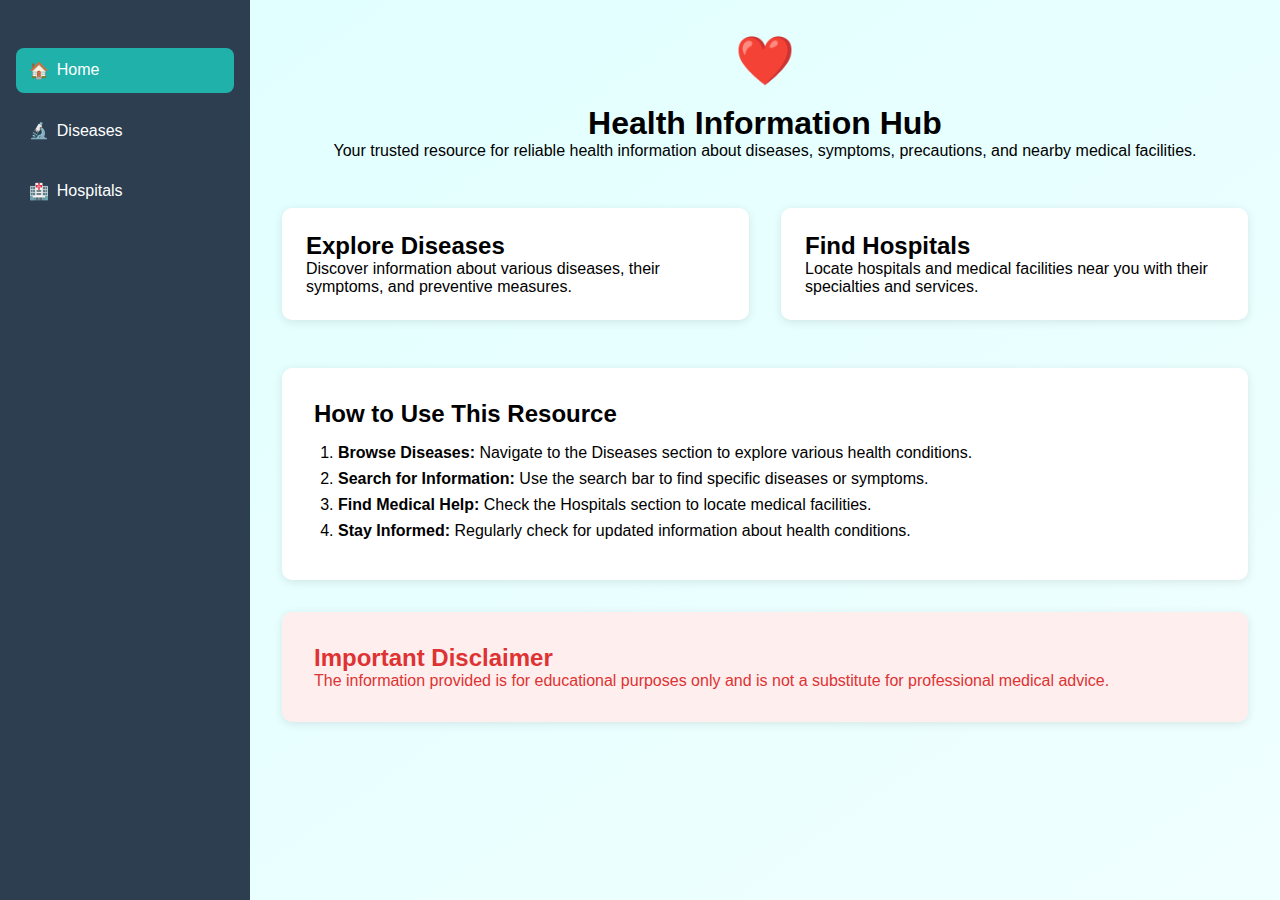
<file: index.html>
<!DOCTYPE html>
<html lang="en">
<head>
    <meta charset="UTF-8">
    <meta name="viewport" content="width=device-width, initial-scale=1.0">
    <title>Health Information Hub</title>
    <link rel="stylesheet" href="styles.css">
</head>
<body>
    <div class="sidebar">
        <button id="menu-toggle" class="menu-button">☰</button>
        <nav>
            <a href="index.html" class="active"><span>🏠</span> Home</a>
            <a href="diseases.html"><span>🔬</span> Diseases</a>
            <a href="hospitals.html"><span>🏥</span> Hospitals</a>
        </nav>
    </div>

    <main>
        <div class="hero">
            <div class="pulse-icon">❤️</div>
            <h1>Health Information Hub</h1>
            <p>Your trusted resource for reliable health information about diseases, symptoms, precautions, and nearby medical facilities.</p>
        </div>

        <div class="features">
            <div class="feature-card" onclick="window.location.href='diseases.html'">
                <h2>Explore Diseases</h2>
                <p>Discover information about various diseases, their symptoms, and preventive measures.</p>
            </div>
            
            <div class="feature-card" onclick="window.location.href='hospitals.html'">
                <h2>Find Hospitals</h2>
                <p>Locate hospitals and medical facilities near you with their specialties and services.</p>
            </div>
        </div>

        <div class="info-section">
            <h2>How to Use This Resource</h2>
            <ol>
                <li><strong>Browse Diseases:</strong> Navigate to the Diseases section to explore various health conditions.</li>
                <li><strong>Search for Information:</strong> Use the search bar to find specific diseases or symptoms.</li>
                <li><strong>Find Medical Help:</strong> Check the Hospitals section to locate medical facilities.</li>
                <li><strong>Stay Informed:</strong> Regularly check for updated information about health conditions.</li>
            </ol>
        </div>

        <div class="disclaimer">
            <h2>Important Disclaimer</h2>
            <p>The information provided is for educational purposes only and is not a substitute for professional medical advice.</p>
        </div>
    </main>

    <script src="script.js"></script>
</body>
</html>
</file>
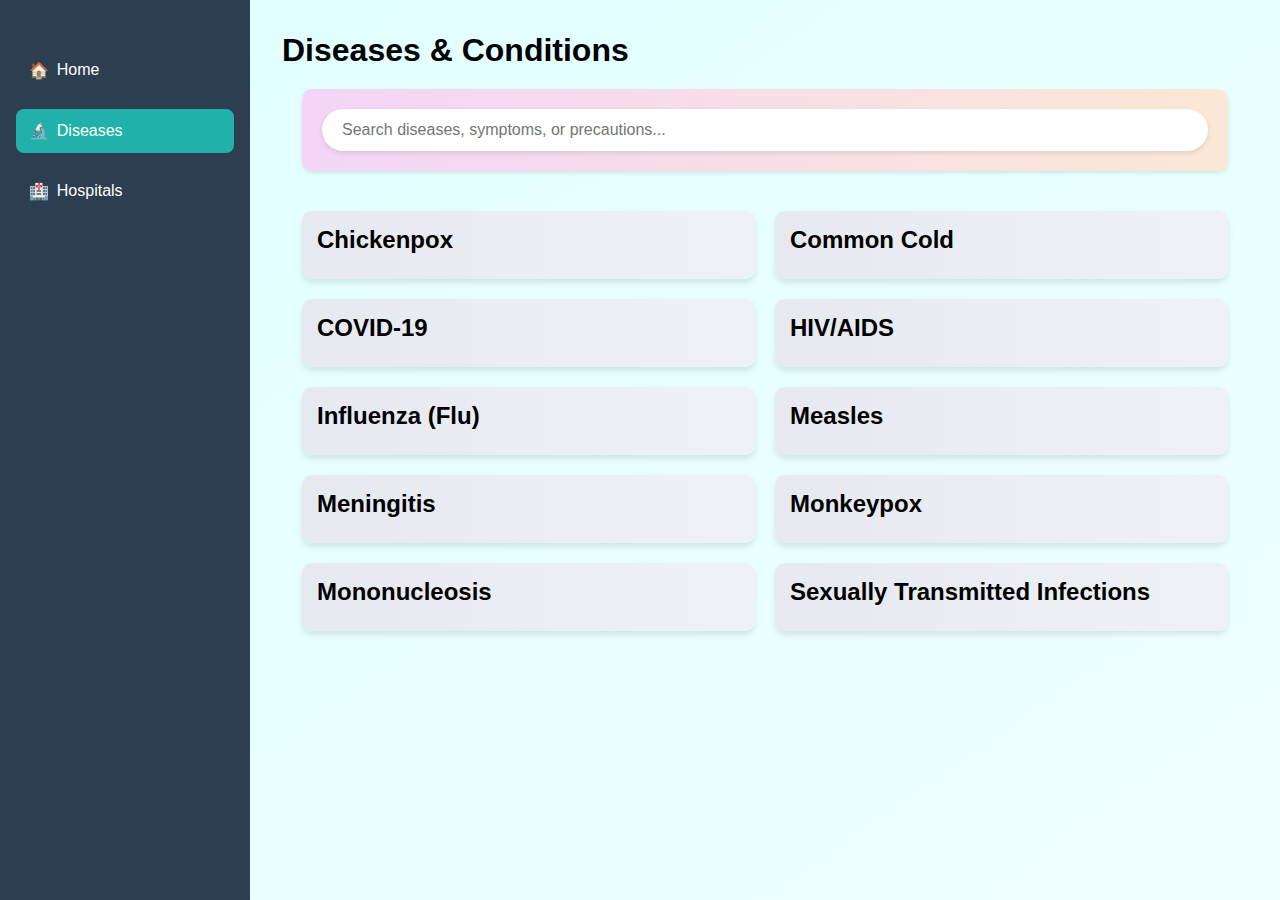
<file: diseases.html>
<!DOCTYPE html>
<html lang="en">
<head>
    <meta charset="UTF-8">
    <meta name="viewport" content="width=device-width, initial-scale=1.0">
    <title>Diseases - Health Information Hub</title>
    <link rel="stylesheet" href="styles.css">
    <style>
        /* Additional styles for disease cards */
        .diseases-list {
            display: grid;
            grid-template-columns: repeat(auto-fill, minmax(300px, 1fr));
            gap: 20px;
            padding: 20px;
        }
        
        .disease-card {
            background: linear-gradient(to right, #e6e9f0 0%, #eef1f5 100%);
            border-radius: 10px;
            box-shadow: 0 4px 6px rgba(0, 0, 0, 0.1);
            padding: 15px;
            cursor: pointer;
            overflow: hidden;
            transition: all 0.3s ease;
        }
        
        .disease-card.active {
            background: linear-gradient(90deg, hsla(221, 45%, 73%, 1) 0%, hsla(220, 78%, 29%, 1) 100%);
            color: white;
        }
        
        .disease-header {
            display: flex;
            justify-content: space-between;
            align-items: center;
            margin-bottom: 10px;
        }
        
        .disease-header h2 {
            margin: 0;
            font-size: 1.5rem;
            color: inherit;
        }
        
        .disease-content {
            max-height: 0;
            overflow: hidden;
            transition: max-height 0.5s ease;
        }
        
        .disease-card.active .disease-content {
            max-height: 1000px;
        }
        
        .tag {
            display: inline-block;
            padding: 4px 8px;
            border-radius: 20px;
            font-size: 0.8rem;
            margin-right: 5px;
            margin-bottom: 5px;
            font-weight: 600;
        }
        
        .tag.viral {
            background-color: #FEC6A1;
            color: #732200;
        }
        
        .tag.bacterial {
            background-color: #D3E4FD;
            color: #003366;
        }
        
        .tag.chronic {
            background-color: #F2FCE2;
            color: #2B5900;
        }
        
        .tag.genetic {
            background-color: #FFDEE2;
            color: #8B0000;
        }
        
        .tag.sti {
            background-color: #FEF7CD;
            color: #6B5900;
        }
        
        .tag.other {
            background-color: #F1F0FB;
            color: #32007A;
        }
        
        .tag.mild {
            background-color: #D6BCFA;
            color: #4A2980;
        }
        
        .tag.moderate {
            background-color: #FDE1D3;
            color: #7A3D00;
        }
        
        .tag.severe {
            background-color: #FFDEE2;
            color: #8B0000;
        }
        
        .section-title {
            font-weight: 600;
            margin: 15px 0 5px 0;
            color: inherit;
        }
        
        ul.symptoms-list, ul.precautions-list {
            padding-left: 20px;
            margin: 5px 0;
        }
        
        .search-container {
            padding: 20px;
            background: linear-gradient(90deg, hsla(296, 68%, 90%, 1) 0%, hsla(30, 82%, 91%, 1) 100%);
            border-radius: 10px;
            margin: 20px;
            box-shadow: 0 2px 4px rgba(0,0,0,0.1);
        }
        
        #disease-search {
            width: 100%;
            padding: 12px 20px;
            border: none;
            border-radius: 25px;
            font-size: 1rem;
            box-shadow: 0 2px 5px rgba(0,0,0,0.1);
        }
        
        #disease-search:focus {
            outline: none;
            box-shadow: 0 0 0 2px #9b87f5;
        }
        
        .no-results {
            text-align: center;
            padding: 40px;
            font-size: 1.2rem;
            color: #666;
        }
    </style>
</head>
<body>
    <div class="sidebar">
        <button id="menu-toggle" class="menu-button">☰</button>
        <nav>
            <a href="index.html"><span>🏠</span> Home</a>
            <a href="diseases.html" class="active"><span>🔬</span> Diseases</a>
            <a href="hospitals.html"><span>🏥</span> Hospitals</a>
        </nav>
    </div>

    <main>
        <h1>Diseases & Conditions</h1>
        <div class="search-container">
            <input type="text" id="disease-search" placeholder="Search diseases, symptoms, or precautions...">
        </div>
        <div id="diseases-list" class="diseases-list">
            <!-- Diseases will be loaded here dynamically -->
            <div class="no-results" style="display: none;">No diseases found matching your search.</div>
        </div>
    </main>

    <script>
        // Disease data
        const diseases = [
            {
                id: "chickenpox",
                name: "Chickenpox",
                description: "Chickenpox is a highly contagious disease caused by the varicella-zoster virus (VZV). It is characterized by an itchy, blister-like rash that first appears on the chest, back, and face, then spreads over the entire body.",
                symptoms: [
                    "Itchy, fluid-filled blisters",
                    "Fever",
                    "Fatigue",
                    "Loss of appetite",
                    "Headache"
                ],
                precautions: [
                    "Vaccination (best prevention)",
                    "Avoid contact with infected individuals",
                    "Maintain good hygiene",
                    "Keep the infected person isolated until blisters crust over",
                    "Avoid scratching to prevent scarring and infection"
                ],
                category: "viral",
                severity: "moderate"
            },
            {
                id: "common-cold",
                name: "Common Cold",
                description: "The common cold is a viral infection of the nose and throat. It's usually harmless, although it may not feel that way. Many types of viruses can cause a common cold.",
                symptoms: [
                    "Runny or stuffy nose",
                    "Sore throat",
                    "Cough",
                    "Congestion",
                    "Slight body aches or a mild headache",
                    "Sneezing",
                    "Low-grade fever"
                ],
                precautions: [
                    "Wash hands thoroughly and frequently",
                    "Avoid close contact with sick people",
                    "Cover your mouth and nose when coughing or sneezing",
                    "Disinfect frequently touched surfaces",
                    "Stay hydrated and get plenty of rest"
                ],
                category: "viral",
                severity: "mild"
            },
            {
                id: "covid-19",
                name: "COVID-19",
                description: "COVID-19 is a contagious disease caused by the SARS-CoV-2 virus. It affects people in different ways. Most infected people develop mild to moderate illness and recover without hospitalization.",
                symptoms: [
                    "Fever or chills",
                    "Cough",
                    "Shortness of breath",
                    "Fatigue",
                    "Muscle or body aches",
                    "Loss of taste or smell",
                    "Sore throat"
                ],
                precautions: [
                    "Get vaccinated",
                    "Wear a mask in public settings",
                    "Practice social distancing",
                    "Wash hands frequently",
                    "Avoid crowded indoor spaces",
                    "Stay home if you're feeling sick"
                ],
                category: "viral",
                severity: "moderate"
            },
            {
                id: "hiv-aids",
                name: "HIV/AIDS",
                description: "HIV (Human Immunodeficiency Virus) attacks the body's immune system. If not treated, it can lead to AIDS (Acquired Immunodeficiency Syndrome), which occurs when the immune system is badly damaged by HIV.",
                symptoms: [
                    "Fever",
                    "Headache",
                    "Sore throat",
                    "Swollen lymph glands",
                    "Rash",
                    "Fatigue",
                    "Muscle and joint aches"
                ],
                precautions: [
                    "Practice safe sex by using condoms",
                    "Never share needles",
                    "Get tested regularly if you're at risk",
                    "Take pre-exposure prophylaxis (PrEP) if at high risk",
                    "If diagnosed, take antiretroviral therapy (ART) as prescribed"
                ],
                category: "viral",
                severity: "severe"
            },
            {
                id: "influenza",
                name: "Influenza (Flu)",
                description: "Influenza, commonly known as the flu, is a contagious respiratory illness caused by influenza viruses. It can cause mild to severe illness, and at times can lead to death.",
                symptoms: [
                    "Fever or feeling feverish/chills",
                    "Cough",
                    "Sore throat",
                    "Runny or stuffy nose",
                    "Muscle or body aches",
                    "Headaches",
                    "Fatigue"
                ],
                precautions: [
                    "Get a seasonal flu vaccine each year",
                    "Avoid close contact with sick people",
                    "Cover your mouth and nose when coughing or sneezing",
                    "Wash hands frequently",
                    "Avoid touching your eyes, nose, and mouth"
                ],
                category: "viral",
                severity: "moderate"
            },
            {
                id: "measles",
                name: "Measles",
                description: "Measles is a highly contagious viral disease. It remains a significant cause of death among young children globally, despite the availability of a safe and effective vaccine.",
                symptoms: [
                    "High fever",
                    "Cough",
                    "Runny nose",
                    "Red, watery eyes",
                    "Tiny white spots inside the mouth",
                    "Rash consisting of flat red spots"
                ],
                precautions: [
                    "Vaccination (MMR vaccine)",
                    "Avoid contact with infected individuals",
                    "Maintain good hygiene",
                    "Boost vitamin A intake",
                    "Ensure ventilation in living spaces"
                ],
                category: "viral",
                severity: "severe"
            },
            {
                id: "meningitis",
                name: "Meningitis",
                description: "Meningitis is an inflammation of the membranes (meninges) surrounding the brain and spinal cord. It can be caused by bacteria, viruses, fungi, or parasites.",
                symptoms: [
                    "Sudden high fever",
                    "Stiff neck",
                    "Severe headache",
                    "Nausea or vomiting",
                    "Confusion or difficulty concentrating",
                    "Seizures",
                    "Sensitivity to light"
                ],
                precautions: [
                    "Get vaccinated against bacterial meningitis",
                    "Practice good hygiene",
                    "Avoid sharing personal items",
                    "Strengthen your immune system",
                    "Seek immediate medical attention if symptoms occur"
                ],
                category: "bacterial",
                severity: "severe"
            },
            {
                id: "monkeypox",
                name: "Monkeypox",
                description: "Monkeypox is a viral zoonotic disease with symptoms similar to those seen in smallpox patients, although it is clinically less severe. It is transmitted to humans through close contact with an infected person or animal.",
                symptoms: [
                    "Fever",
                    "Headache",
                    "Muscle aches",
                    "Back pain",
                    "Swollen lymph nodes",
                    "Chills",
                    "Exhaustion",
                    "Distinctive rash with lesions"
                ],
                precautions: [
                    "Avoid contact with animals that could harbor the virus",
                    "Avoid contact with any materials that have been in contact with a sick animal or person",
                    "Isolate infected patients from others",
                    "Practice good hand hygiene",
                    "Use personal protective equipment when caring for patients"
                ],
                category: "viral",
                severity: "moderate"
            },
            {
                id: "mononucleosis",
                name: "Mononucleosis",
                description: "Mononucleosis (mono) is a contagious infection most commonly caused by the Epstein-Barr virus. It's often called the 'kissing disease' because it spreads through saliva.",
                symptoms: [
                    "Fatigue",
                    "Sore throat",
                    "Fever",
                    "Swollen lymph nodes",
                    "Swollen tonsils",
                    "Headache",
                    "Skin rash",
                    "Soft, swollen spleen"
                ],
                precautions: [
                    "Avoid kissing or sharing utensils with infected individuals",
                    "Practice good hygiene",
                    "Don't share personal items",
                    "Rest to aid recovery if infected",
                    "Avoid contact sports to prevent rupturing the spleen if infected"
                ],
                category: "viral",
                severity: "moderate"
            },
            {
                id: "sti",
                name: "Sexually Transmitted Infections",
                description: "Sexually transmitted infections (STIs) are infections that are passed from one person to another through sexual contact. Many STIs initially cause no symptoms, which is why regular testing is important.",
                symptoms: [
                    "Unusual discharge from penis or vagina",
                    "Pain during urination or intercourse",
                    "Sores, bumps, or rashes on genitals or surrounding areas",
                    "Unusual vaginal bleeding",
                    "Swollen lymph nodes, particularly in the groin",
                    "Lower abdominal pain",
                    "Fever"
                ],
                precautions: [
                    "Practice safe sex by using condoms",
                    "Limit number of sexual partners",
                    "Get regular STI screenings",
                    "Communicate openly with partners about sexual health",
                    "Avoid sexual activity if you or your partner has symptoms",
                    "Get vaccinated for preventable STIs (like HPV and Hepatitis B)"
                ],
                category: "sti",
                severity: "moderate"
            }
        ];

        // Function to render disease cards
        function renderDiseases(diseasesToRender) {
            const diseasesList = document.getElementById('diseases-list');
            const noResults = document.querySelector('.no-results');
            
            // Clear previous content except for no-results div
            Array.from(diseasesList.children).forEach(child => {
                if (!child.classList.contains('no-results')) {
                    diseasesList.removeChild(child);
                }
            });
            
            if (diseasesToRender.length === 0) {
                noResults.style.display = 'block';
                return;
            } else {
                noResults.style.display = 'none';
            }

            diseasesToRender.forEach(disease => {
                const card = document.createElement('div');
                card.className = 'disease-card';
                card.dataset.id = disease.id;
                
                const header = document.createElement('div');
                header.className = 'disease-header';
                
                const title = document.createElement('h2');
                title.textContent = disease.name;
                header.appendChild(title);
                
                card.appendChild(header);
                
                const content = document.createElement('div');
                content.className = 'disease-content';
                
                // Tags section
                const tagsDiv = document.createElement('div');
                tagsDiv.className = 'tags';
                
                const categoryTag = document.createElement('span');
                categoryTag.className = `tag ${disease.category}`;
                categoryTag.textContent = disease.category.charAt(0).toUpperCase() + disease.category.slice(1);
                tagsDiv.appendChild(categoryTag);
                
                const severityTag = document.createElement('span');
                severityTag.className = `tag ${disease.severity}`;
                severityTag.textContent = disease.severity.charAt(0).toUpperCase() + disease.severity.slice(1);
                tagsDiv.appendChild(severityTag);
                
                content.appendChild(tagsDiv);
                
                // Description
                const description = document.createElement('p');
                description.textContent = disease.description;
                content.appendChild(description);
                
                // Symptoms
                const symptomsTitle = document.createElement('h3');
                symptomsTitle.className = 'section-title';
                symptomsTitle.textContent = 'Symptoms';
                content.appendChild(symptomsTitle);
                
                const symptomsList = document.createElement('ul');
                symptomsList.className = 'symptoms-list';
                disease.symptoms.forEach(symptom => {
                    const item = document.createElement('li');
                    item.textContent = symptom;
                    symptomsList.appendChild(item);
                });
                content.appendChild(symptomsList);
                
                // Precautions
                const precautionsTitle = document.createElement('h3');
                precautionsTitle.className = 'section-title';
                precautionsTitle.textContent = 'Precautions';
                content.appendChild(precautionsTitle);
                
                const precautionsList = document.createElement('ul');
                precautionsList.className = 'precautions-list';
                disease.precautions.forEach(precaution => {
                    const item = document.createElement('li');
                    item.textContent = precaution;
                    precautionsList.appendChild(item);
                });
                content.appendChild(precautionsList);
                
                card.appendChild(content);
                
                // Add click event to toggle expansion
                card.addEventListener('click', function() {
                    // Close all other cards
                    document.querySelectorAll('.disease-card.active').forEach(activeCard => {
                        if (activeCard !== this) {
                            activeCard.classList.remove('active');
                        }
                    });
                    
                    // Toggle current card
                    this.classList.toggle('active');
                });
                
                diseasesList.appendChild(card);
            });
        }

        // Filter diseases based on search term
        function filterDiseases(searchTerm) {
            if (!searchTerm) return diseases;
            
            const term = searchTerm.toLowerCase();
            return diseases.filter(disease => 
                disease.name.toLowerCase().includes(term) ||
                disease.description.toLowerCase().includes(term) ||
                disease.symptoms.some(symptom => symptom.toLowerCase().includes(term)) ||
                disease.precautions.some(precaution => precaution.toLowerCase().includes(term))
            );
        }

        // Initialize disease list and search functionality
        document.addEventListener('DOMContentLoaded', function() {
            renderDiseases(diseases);
            
            const searchInput = document.getElementById('disease-search');
            searchInput.addEventListener('input', function() {
                const filteredDiseases = filterDiseases(this.value);
                renderDiseases(filteredDiseases);
            });
            
            // Mobile menu toggle
            const menuButton = document.getElementById('menu-toggle');
            const sidebar = document.querySelector('.sidebar');

            if (menuButton && sidebar) {
                menuButton.addEventListener('click', () => {
                    sidebar.classList.toggle('expanded');
                });
            }

            // Close mobile menu when clicking outside
            document.addEventListener('click', (e) => {
                if (sidebar && !sidebar.contains(e.target) && sidebar.classList.contains('expanded')) {
                    sidebar.classList.remove('expanded');
                }
            });
        });
    </script>
</body>
</html>
</file>
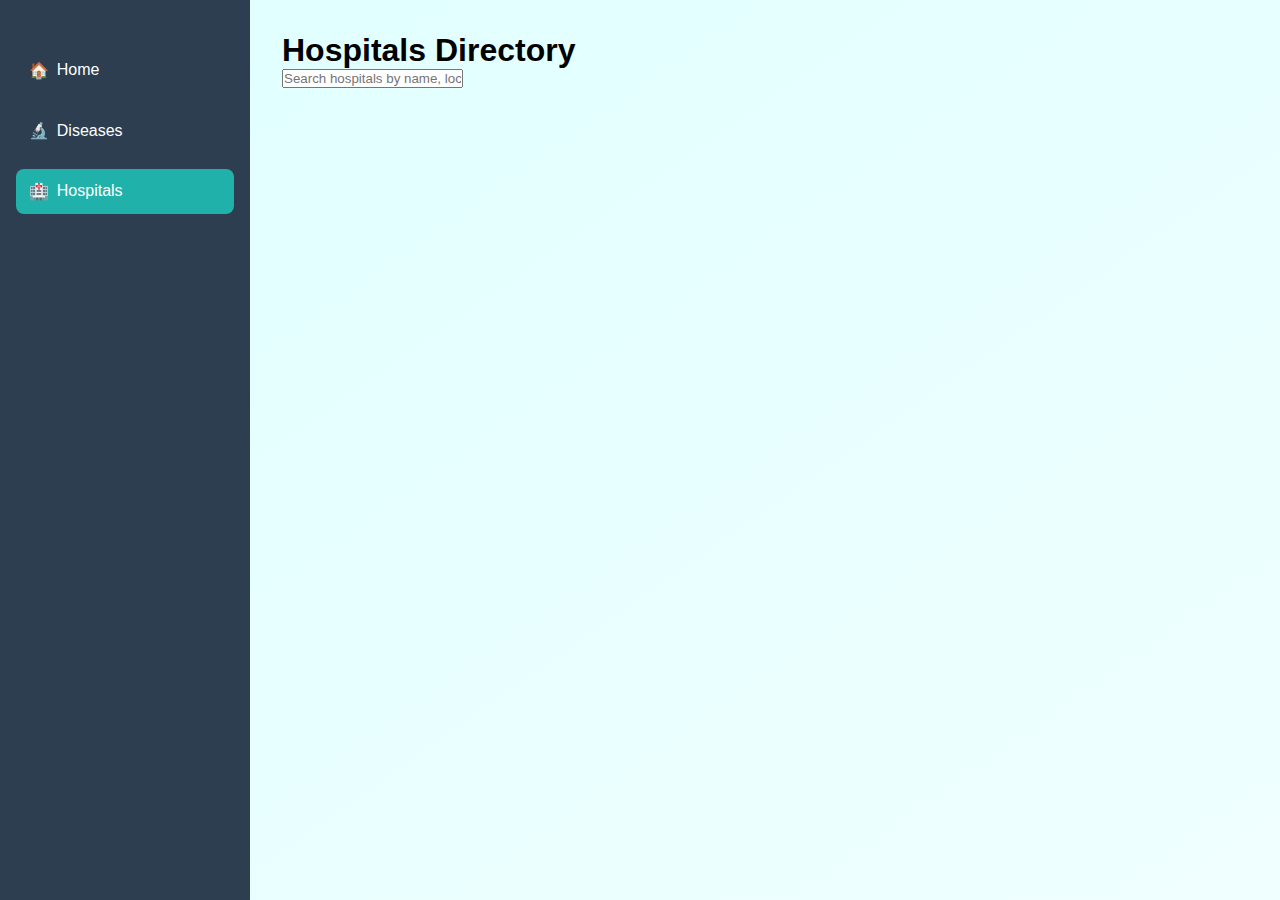
<file: hospitals.html>
<!DOCTYPE html>
<html lang="en">
<head>
    <meta charset="UTF-8">
    <meta name="viewport" content="width=device-width, initial-scale=1.0">
    <title>Hospitals - Health Information Hub</title>
    <link rel="stylesheet" href="styles.css">
</head>
<body>
    <div class="sidebar">
        <button id="menu-toggle" class="menu-button">☰</button>
        <nav>
            <a href="index.html"><span>🏠</span> Home</a>
            <a href="diseases.html"><span>🔬</span> Diseases</a>
            <a href="hospitals.html" class="active"><span>🏥</span> Hospitals</a>
        </nav>
    </div>

    <main>
        <h1>Hospitals Directory</h1>
        <div class="search-container">
            <input type="text" id="hospital-search" placeholder="Search hospitals by name, location, or specialty...">
        </div>
        <div id="hospitals-list" class="hospitals-list">
            <!-- Hospitals will be loaded here dynamically -->
        </div>
    </main>

    <script src="script.js"></script>
</body>
</html>
</file>
<file: styles.css>
:root {
    --health-teal: #20B2AA;
    --health-blue: #4169E1;
    --health-red: #FF6B6B;
    --health-green: #3CB371;
}

* {
    margin: 0;
    padding: 0;
    box-sizing: border-box;
}

body {
    font-family: Arial, sans-serif;
    display: flex;
    background: linear-gradient(to bottom right, #E0FFFF, #F0FFFF);
    min-height: 100vh;
}

.sidebar {
    width: 250px;
    background-color: #2C3E50;
    color: white;
    padding: 1rem;
    transition: 0.3s;
}

.sidebar nav {
    display: flex;
    flex-direction: column;
    gap: 1rem;
    margin-top: 2rem;
}

.sidebar a {
    color: white;
    text-decoration: none;
    padding: 0.8rem;
    border-radius: 8px;
    transition: 0.3s;
    display: flex;
    align-items: center;
    gap: 0.5rem;
}

.sidebar a:hover, .sidebar a.active {
    background-color: var(--health-teal);
}

.menu-button {
    display: none;
    background: none;
    border: none;
    color: white;
    font-size: 1.5rem;
    cursor: pointer;
}

main {
    flex: 1;
    padding: 2rem;
    max-width: 1200px;
    margin: 0 auto;
}

.hero {
    text-align: center;
    margin-bottom: 3rem;
}

.pulse-icon {
    font-size: 3rem;
    animation: pulse 2s infinite;
    margin-bottom: 1rem;
}

.features {
    display: grid;
    grid-template-columns: repeat(auto-fit, minmax(250px, 1fr));
    gap: 2rem;
    margin-bottom: 3rem;
}

.feature-card {
    background: white;
    padding: 1.5rem;
    border-radius: 10px;
    box-shadow: 0 2px 10px rgba(0,0,0,0.1);
    cursor: pointer;
    transition: 0.3s;
}

.feature-card:hover {
    transform: translateY(-5px);
    box-shadow: 0 5px 15px rgba(0,0,0,0.2);
}

.info-section, .disclaimer {
    background: white;
    padding: 2rem;
    border-radius: 10px;
    margin-bottom: 2rem;
    box-shadow: 0 2px 10px rgba(0,0,0,0.1);
}

.info-section ol {
    padding-left: 1.5rem;
    margin-top: 1rem;
}

.info-section li {
    margin-bottom: 0.5rem;
}

.disclaimer {
    background: #FEE;
    color: #D33;
}

@keyframes pulse {
    0% { transform: scale(1); }
    50% { transform: scale(1.1); }
    100% { transform: scale(1); }
}

@media (max-width: 768px) {
    body {
        flex-direction: column;
    }

    .sidebar {
        width: 100%;
        position: sticky;
        top: 0;
        z-index: 100;
    }

    .menu-button {
        display: block;
    }

    .sidebar nav {
        display: none;
    }

    .sidebar.expanded nav {
        display: flex;
    }
}
</file>
